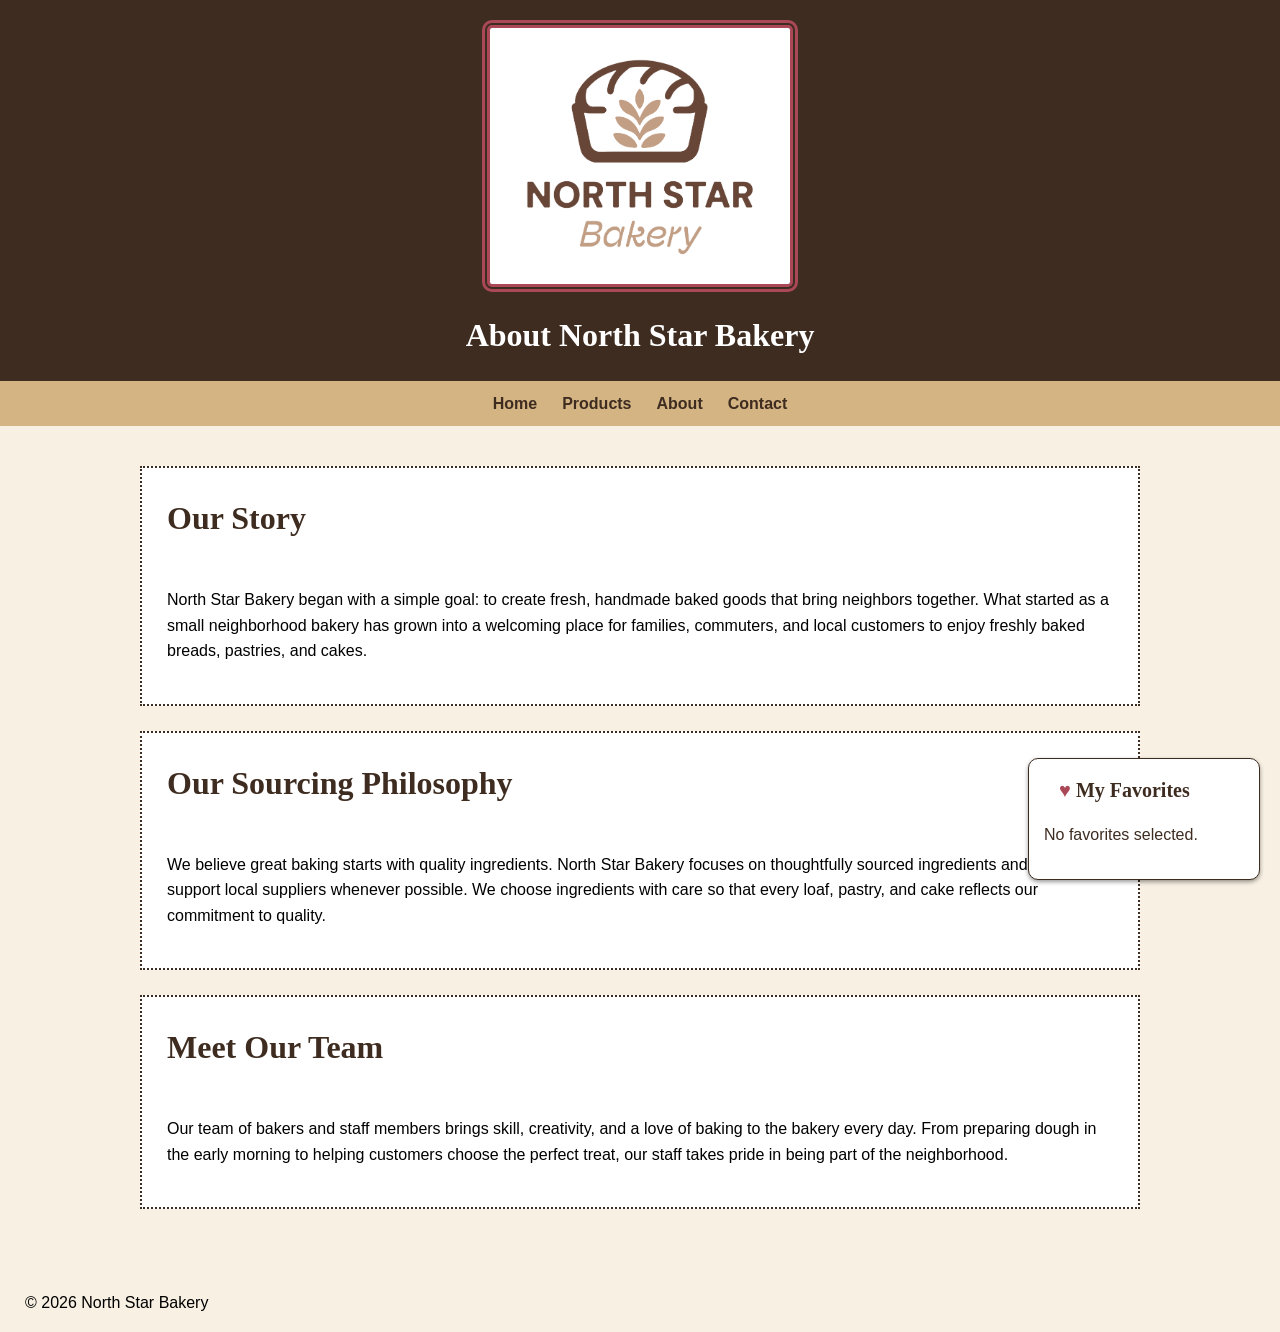
<file: about.html>
<!DOCTYPE html>
<html lang="en">
<head>
    <meta charset="UTF-8">
    <meta name="viewport" content="width=device-width, initial-scale=1.0">
    <title>North Star Bakery | About</title>
        <link rel="stylesheet" href="styles.css">
          <script src="script.js" defer></script>
</head>

<body>

    <header>
        <img src="images/bakery-logo_c.png" alt="North Star Bakery logo" width="400">
        <h1>About North Star Bakery</h1>
    </header>

    <nav>
        <ul>
            <li><a href="index.html">Home</a></li>
            <li><a href="products.html">Products</a></li>
            <li><a href="about.html">About</a></li>
            <li><a href="contact.html">Contact</a></li>
        </ul>
    </nav>

    <main>

        <div id="favorites"></div>
        
        <section>
            <h2>Our Story</h2>
            <p>
                North Star Bakery began with a simple goal: to create
                fresh, handmade baked goods that bring neighbors together.
                What started as a small neighborhood bakery has grown into
                a welcoming place for families, commuters, and local
                customers to enjoy freshly baked breads, pastries, and cakes.
            </p>
        </section>

        <section>
            <h2>Our Sourcing Philosophy</h2>
            <p>
                We believe great baking starts with quality ingredients.
                North Star Bakery focuses on thoughtfully sourced
                ingredients and works to support local suppliers whenever
                possible. We choose ingredients with care so that every
                loaf, pastry, and cake reflects our commitment to quality.
            </p>
        </section>

        <section>
            <h2>Meet Our Team</h2>
            <p>
                Our team of bakers and staff members brings skill, creativity,
                and a love of baking to the bakery every day. From preparing
                dough in the early morning to helping customers choose the
                perfect treat, our staff takes pride in being part of the
                neighborhood.
            </p>
        </section>

    </main>

    <footer>
      <p> © 2026 North Star Bakery</p>
    </footer>

</body>
</html>
</file>
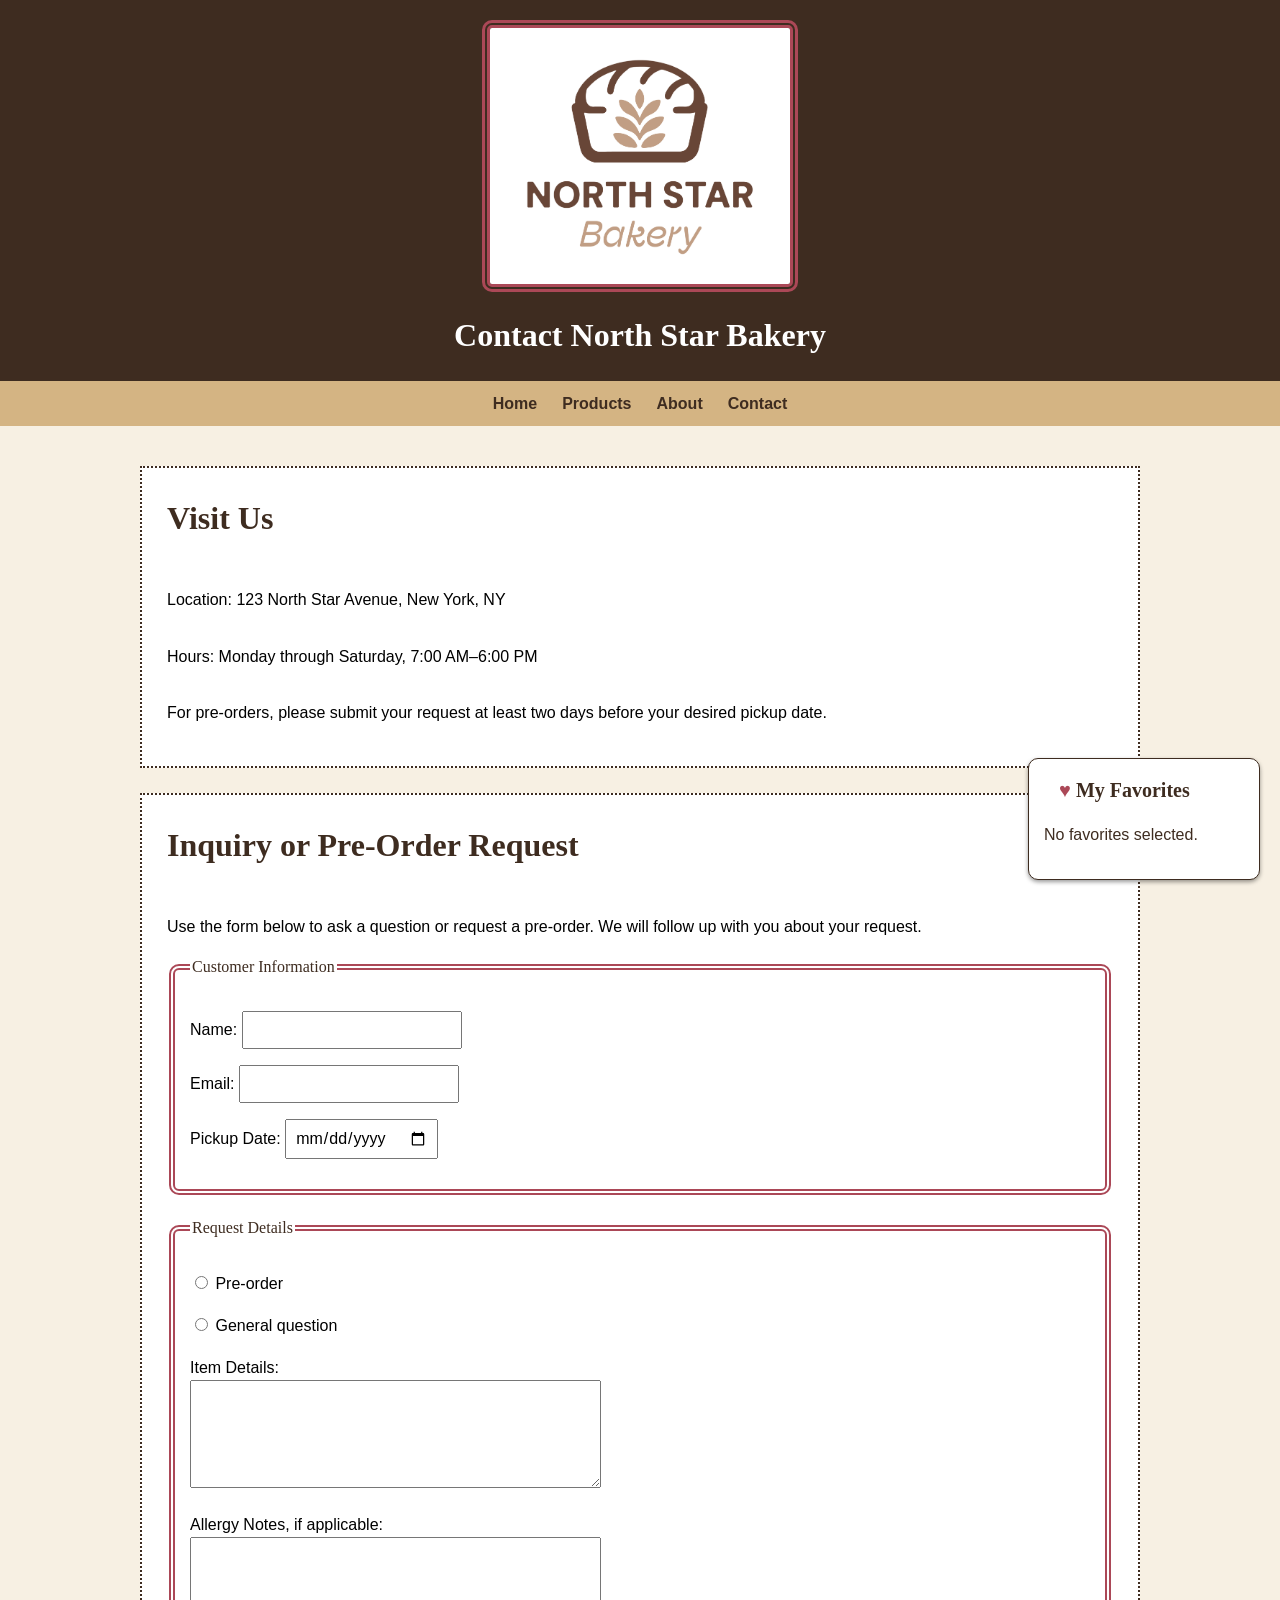
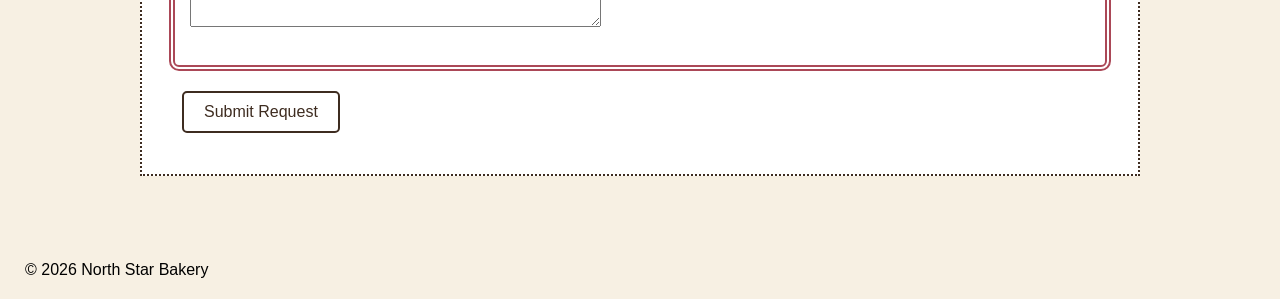
<file: contact.html>
<!DOCTYPE html>
<html lang="en">
<head>
    <meta charset="UTF-8">
    <meta name="viewport" content="width=device-width, initial-scale=1.0">
    <title>North Star Bakery | Contact</title>
        <link rel="stylesheet" href="styles.css">
        <script src="script.js" defer></script>
</head>

<body>

    <header>
        <img src="images/bakery-logo_c.png" alt="North Star Bakery logo" width="400">
        <h1>Contact North Star Bakery</h1>
    </header>

    <nav>
        <ul>
            <li><a href="index.html">Home</a></li>
            <li><a href="products.html">Products</a></li>
            <li><a href="about.html">About</a></li>
            <li><a href="contact.html">Contact</a></li>
        </ul>
    </nav>

    <main>

        <div id="favorites"></div>

        <section>
            <h2>Visit Us</h2>

            <p>
                Location: 123 North Star Avenue, New York, NY
            </p>

            <p>
                Hours: Monday through Saturday, 7:00 AM–6:00 PM
            </p>

            <p>  For pre-orders, please submit your request at least two days
    before your desired pickup date.
</p>
        </section>

        <section>
            <h2>Inquiry or Pre-Order Request</h2>

            <p>
                Use the form below to ask a question or request a
                pre-order. We will follow up with you about your request.
            </p>

            <form id="contact-form">

                <fieldset>
                    <legend>Customer Information</legend>

                    <p>
                        <label for="name">Name:</label>
                        <input type="text" id="name" name="name">
                        <span id="name-error"></span>
                    </p>

                    <p>
                        <label for="email">Email:</label>
                        <input type="email" id="email" name="email">
                        <span id="email-error"></span>
                      
                    </p>

                    <p>
                        <label for="pickup-date">Pickup Date:</label>
                        <input type="date" id="pickup-date" name="pickup-date" required>
                    </p>

                </fieldset>

                <fieldset>
                    <legend>Request Details</legend>

                    <p>
                        <label>
                            <input type="radio" name="request-type" value="pre-order" required>
                            Pre-order
                        </label>
                    </p>

                    <p>
                        <label>
                            <input type="radio" name="request-type" value="general-question" required>
                            General question
                            
                        </label>
                    </p>

                    <p>
                        <label for="item-details">Item Details:</label>
                        <br>
                        <textarea id="item-details" name="item-details" rows="5" cols="40" required></textarea>
                      
                    </p>

                    <p>
                        <label for="allergy-notes">Allergy Notes, if applicable:</label>
                        <br>
                        <textarea id="allergy-notes" name="allergy-notes" rows="4" cols="40"></textarea>
                    </p>

                </fieldset>

                <p>
                    <button class="submit-form" type="submit">Submit Request</button>
                </p>
                <p id="form-success"></p>

            </form>

        </section>

    </main>

    <footer>
    <p> © 2026 North Star Bakery</p>
    </footer>

</body>
</html>
</file>
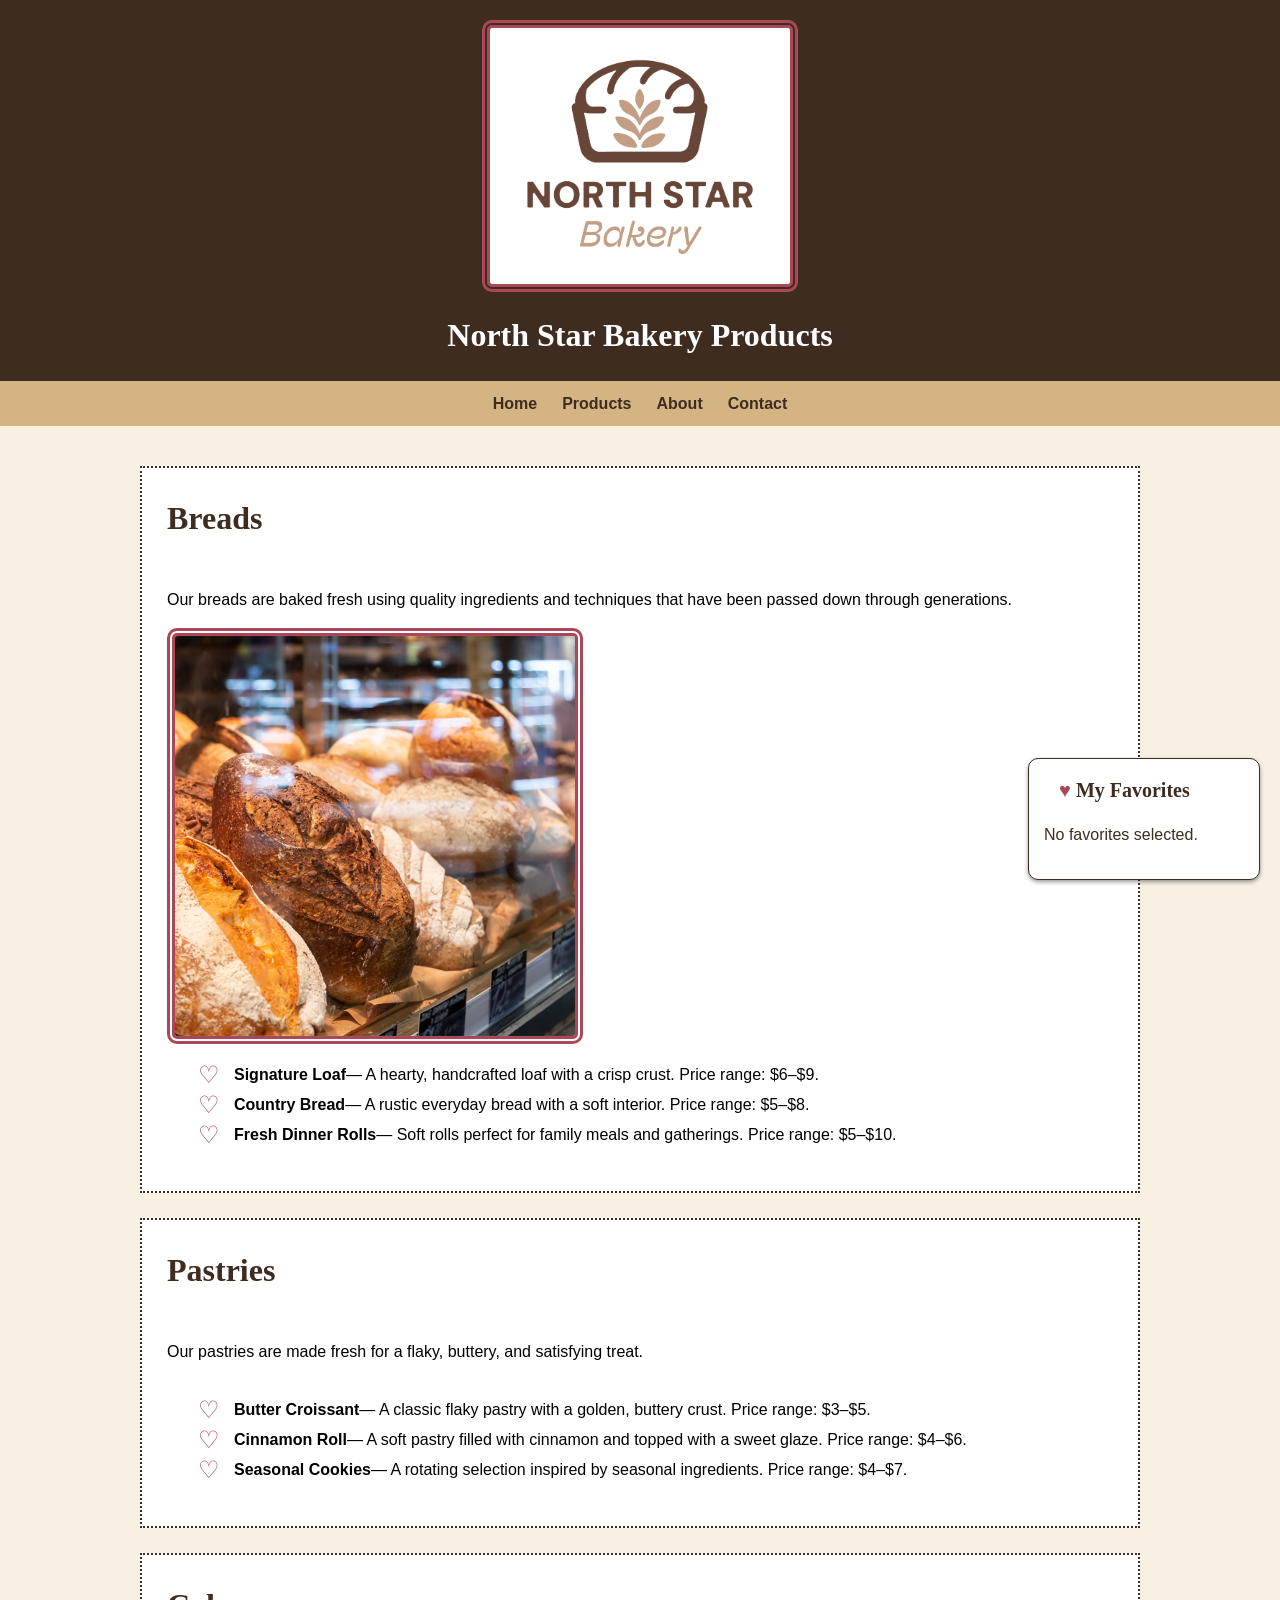
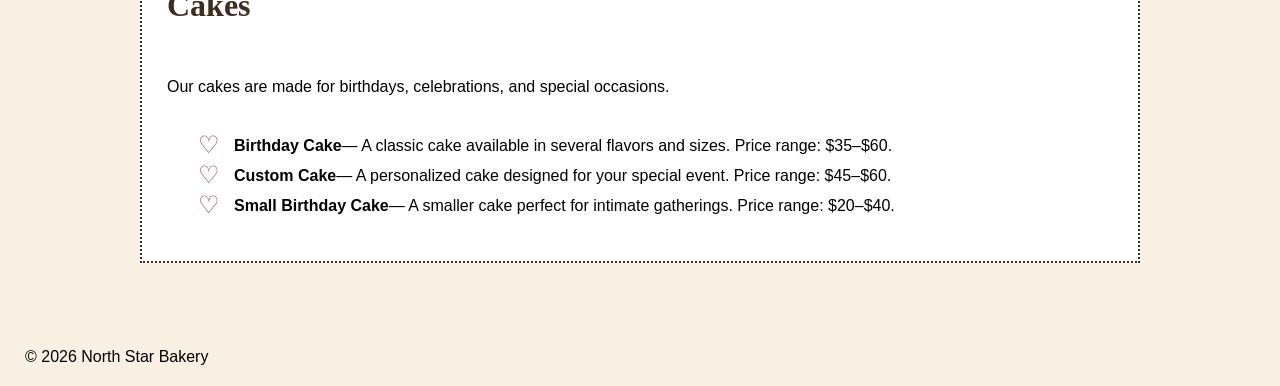
<file: products.html>
<!DOCTYPE html>
<html lang="en">
<head>
    <meta charset="UTF-8">
    <meta name="viewport" content="width=device-width, initial-scale=1.0">
    <title>North Star Bakery | Products</title>
        <link rel="stylesheet" href="styles.css">
        <script src="script.js" defer></script>

</head>

<body>

    <header>
        <img src="images/bakery-logo_c.png" alt="North Star Bakery logo" width="400">
        <h1>North Star Bakery Products</h1>
    </header>

    <nav>
        <ul>
            <li><a href="index.html">Home</a></li>
            <li><a href="products.html">Products</a></li>
            <li><a href="about.html">About</a></li>
            <li><a href="contact.html">Contact</a></li>
        </ul>
    </nav>

    <main>
<div id="favorites">
    <h2> My Favorites</h2>
    <p>No favorites selected.</p>
</div>

    <section>
        <h2>Breads</h2>

        <p>
            Our breads are baked fresh using quality ingredients and techniques 
            that have been passed down through generations.
        </p>

 <img src="images/bakery-bread_c.png"
         alt="Freshly baked bread at North Star Bakery"
         width="400">

        <ul class="product-list">
            <li>
             <button type="button" onclick="toggleFavorite('Signature Loaf', this)">♡</button>
                <strong>Signature Loaf</strong> — A hearty, handcrafted loaf
                with a crisp crust. Price range: $6–$9.
               
            </li>
            <li>
            <button type="button" onclick="toggleFavorite('Country Bread', this)">♡</button>
                <strong>Country Bread</strong> — A rustic everyday bread
                with a soft interior. Price range: $5–$8.
                
            </li>
            <li>
            <button type="button" onclick="toggleFavorite('Fresh Dinner Rolls', this)">♡</button>
                <strong>Fresh Dinner Rolls</strong> — Soft rolls perfect for
                family meals and gatherings. Price range: $5–$10.
               
            </li>
        </ul>
    </section>

    <section>
        <h2>Pastries</h2>

        <p>
            Our pastries are made fresh for a flaky, buttery, and
            satisfying treat.
        </p>

        <ul class="product-list">
            <li>
             <button type="button" onclick="toggleFavorite('Butter Croissant', this)">♡</button>
                <strong>Butter Croissant</strong> — A classic flaky pastry
                with a golden, buttery crust. Price range: $3–$5.
               
            <li>
                <button type="button" onclick="toggleFavorite('Cinnamon Roll', this)">♡</button>
                <strong>Cinnamon Roll</strong> — A soft pastry filled with
                cinnamon and topped with a sweet glaze. Price range: $4–$6.
                
            </li>
            <li>
                 <button type="button" onclick="toggleFavorite('Seasonal Cookies', this)">♡</button>
                <strong>Seasonal Cookies</strong> — A rotating selection
                inspired by seasonal ingredients. Price range: $4–$7.
               
            </li>
        </ul>
    </section>

    <section>
        <h2>Cakes</h2>

        <p>
            Our cakes are made for birthdays, celebrations, and special
            occasions.
        </p>

        <ul class="product-list">
            <li>
            <button type="button" onclick="toggleFavorite('Birthday Cake', this)">♡</button>
                <strong>Birthday Cake</strong> — A classic cake available
                in several flavors and sizes. Price range: $35–$60.
               
            </li>
            <li>
            <button type="button" onclick="toggleFavorite('Custom Cake', this)">♡</button>
                <strong>Custom Cake</strong> — A personalized cake designed
                for your special event. Price range: $45–$60.
               
            </li>
            <li>
            <button type="button" onclick="toggleFavorite('Small Birthday Cake', this)">♡</button>
                <strong>Small Birthday Cake</strong> — A smaller cake
                perfect for intimate gatherings. Price range: $20–$40.
                 
            </li>
        </ul>
    </section>

</main>

    <footer>
        <p> © 2026 North Star Bakery</p>
    </footer>

</body>
</html>
</file>
<file: styles.css>
/*overall page design */

body {
    margin: 0;
    background-color: #f7f0e3;
    font-family: "Arial Narrow", sans-serif;
    line-height: 1.6;
}

/* header */

header {
    background-color: #3e2c20;
    color: white;
    text-align: center;
    padding: 20px;
}

header img {
    max-width: 300px;
    height: auto;
}

header h1 {
    font-family: "Times New Roman", serif;
    margin: 10px 0 0;
}


/* navigation */

nav {
    background-color: #d4b483;
    padding: 10px;
}

nav ul {
    list-style-type: none;
    margin: 0;
    padding: 0;
    display: flex;
    justify-content: center;
    gap: 15px;
    flex-wrap: wrap;
}

nav a {
    color:#3e2c20;
    text-decoration: none;
    font-weight: bold;
}
nav a:hover {
    text-decoration: underline;
}

/* main content */

main {
    max-width: 1000px;
    margin: 0 auto;
    padding: 30px 20px;
}

/* images */

img {
    max-width: 90%;
    height: auto;
    border: 8px double rgb(171, 72, 87);
    border-radius: 10px;
}

picture {
    display: block;
    text-align: center;
}

video {
    max-width: 100%;
    height: auto;
    border: 2px double #3e2c20;
    border-radius: 8px;
}

section {
    background-color: white;
    margin-bottom: 25px;
    padding: 25px;
    border: 2px dotted #3e2c20;
}
section p {
    margin-bottom: 15px;
}
section ul {
    padding-left: 25px;
}


/* headings */

h2 {
    font-family: 'Times New Roman', Times, serif;
    color: #3e2c20;
    font-size: 2rem;
    margin-top: 0;
}

h3 {
    font-family: 'Times New Roman', Times, serif;
    color:#3e2c20;
}

/* footer */

footer {
    padding-left: 25px;
}

/* link interaction */

nav a:hover {
    color: rgb(171, 72, 87);
}


/* larger screens */

input,
textarea {
    font-family: "Arial Narrow", sans-serif;
    font-size: 1rem;
    padding: 8px;
    max-width: 100%;
    box-sizing: border-box;
}
fieldset{ 
    border: 6px double rgb(171, 72, 87);
    padding: 15px;
    margin-bottom: 20px;
    border-radius: 10px;
}
legend {
    font-family: "Times New Roman", Times, serif;
    color: #3e2c20;
}
@media (min-width: 700px) {
    nav ul {
        gap: 25px;
    }
    main {
        padding: 40px 30px;
    }
    section {
        display: flex;
        flex-direction: column;
    }
}
.product-list li {
    display: flex;
    align-items: center;
    justify-content: flex-start;
}
.product-list button {
    margin-right: 8px;
    background: none;
    border: none;
    outline: none;
    color:rgb(171, 72, 87);
    font-size: 1.5em;
} 

#favorites {
    position: fixed;
    bottom:20px;
    right: 20px;
    background-color: white;
    padding: 15px;
    border: 1px solid #3e2c20;
    border-radius: 10px;
    box-shadow: 0 2px 4px rgba(0, 0, 0, 0.4);
    width: 200px;
    color:#3e2c20;
    font-size: 16px;
    z-index: 1000;

}
#favorites h2 {
 font-size: 20px;
 padding-left: 15px;
}

.favorite-heart {
    color: rgb(171, 72, 87);
}

.submit-form {
    background-color: white;
    border: 2px solid #3e2c20;
    border-radius: 5px;
    color: #3e2c20;
    padding: 10px 20px;
    font-size: 1rem;
    margin-left: 15px;
}

.submit-form:hover {
    color: white;
    background-color: rgb(171, 72, 87, 0.8);
    border: 2px solid #3e2c20;
    border-radius: 5px;
    padding: 10px 20px;
    font-size: 1rem;
    margin-left:15px;

}
</file>
